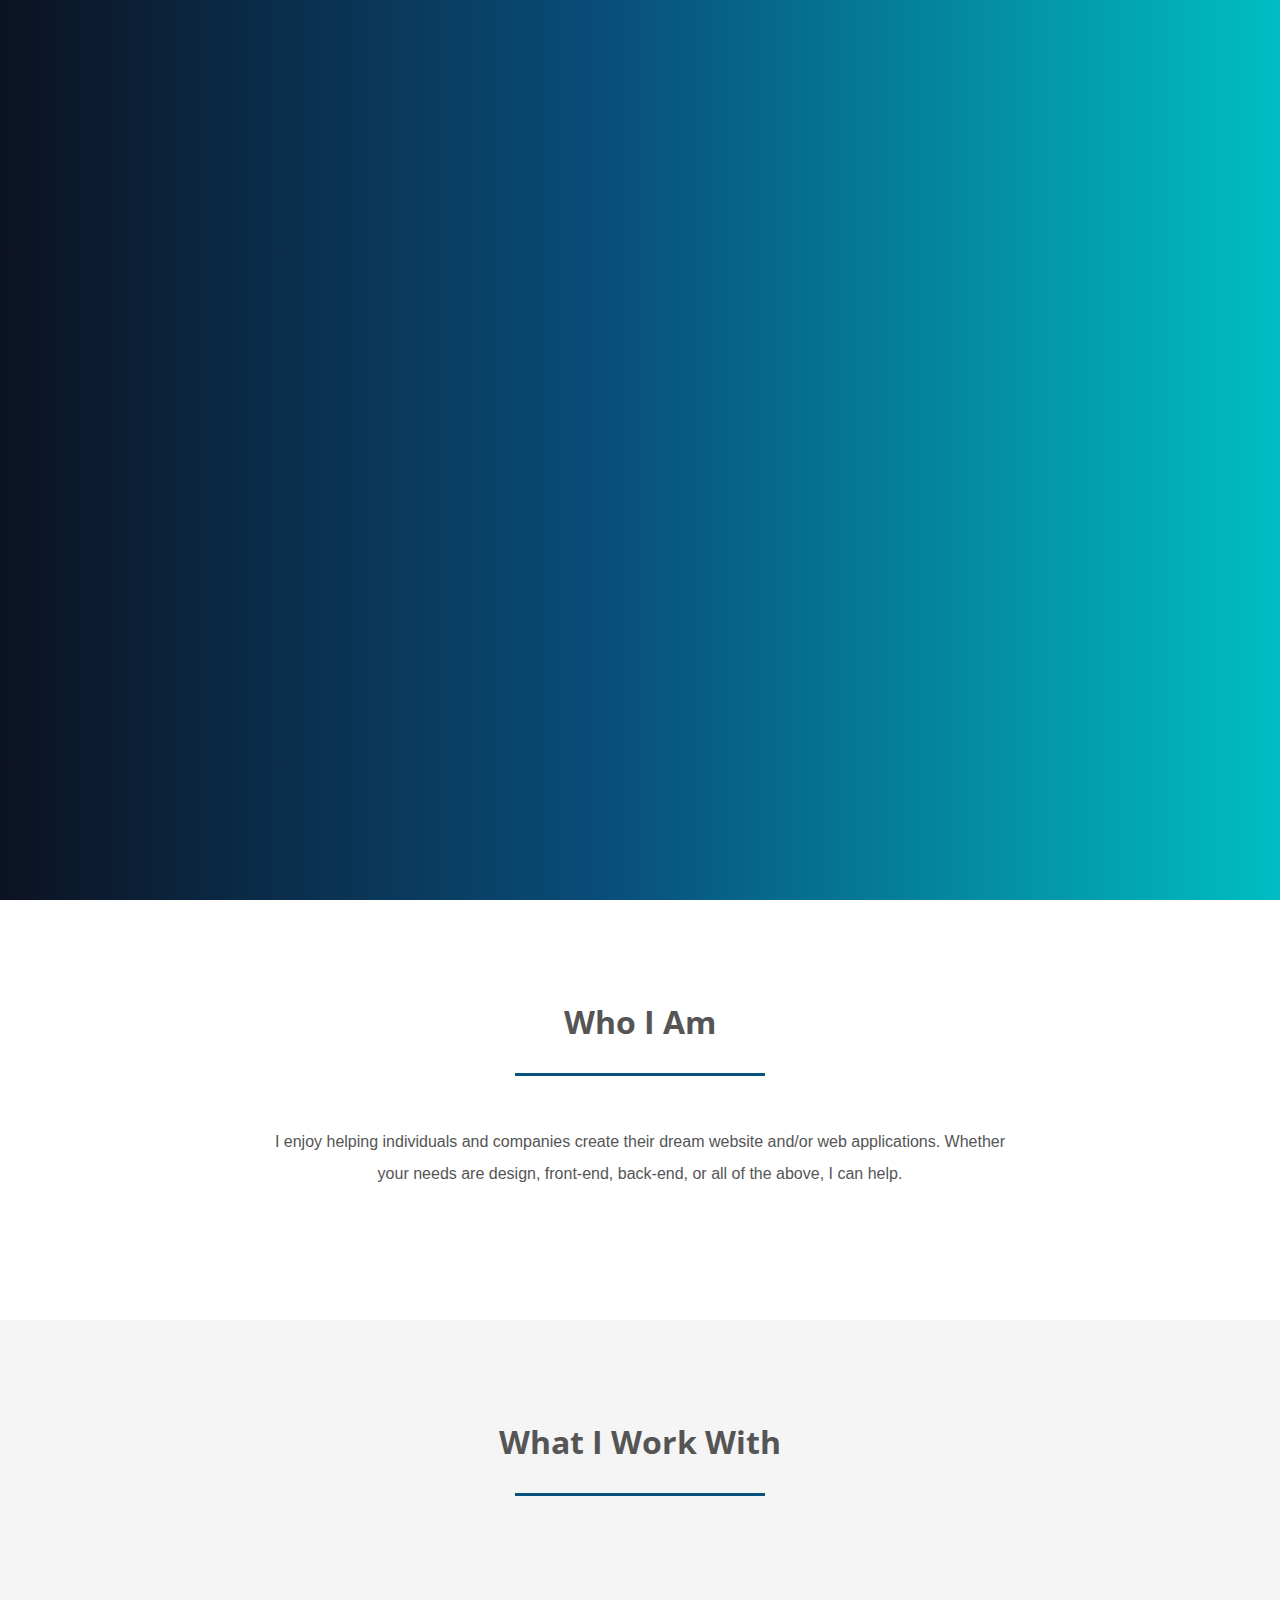
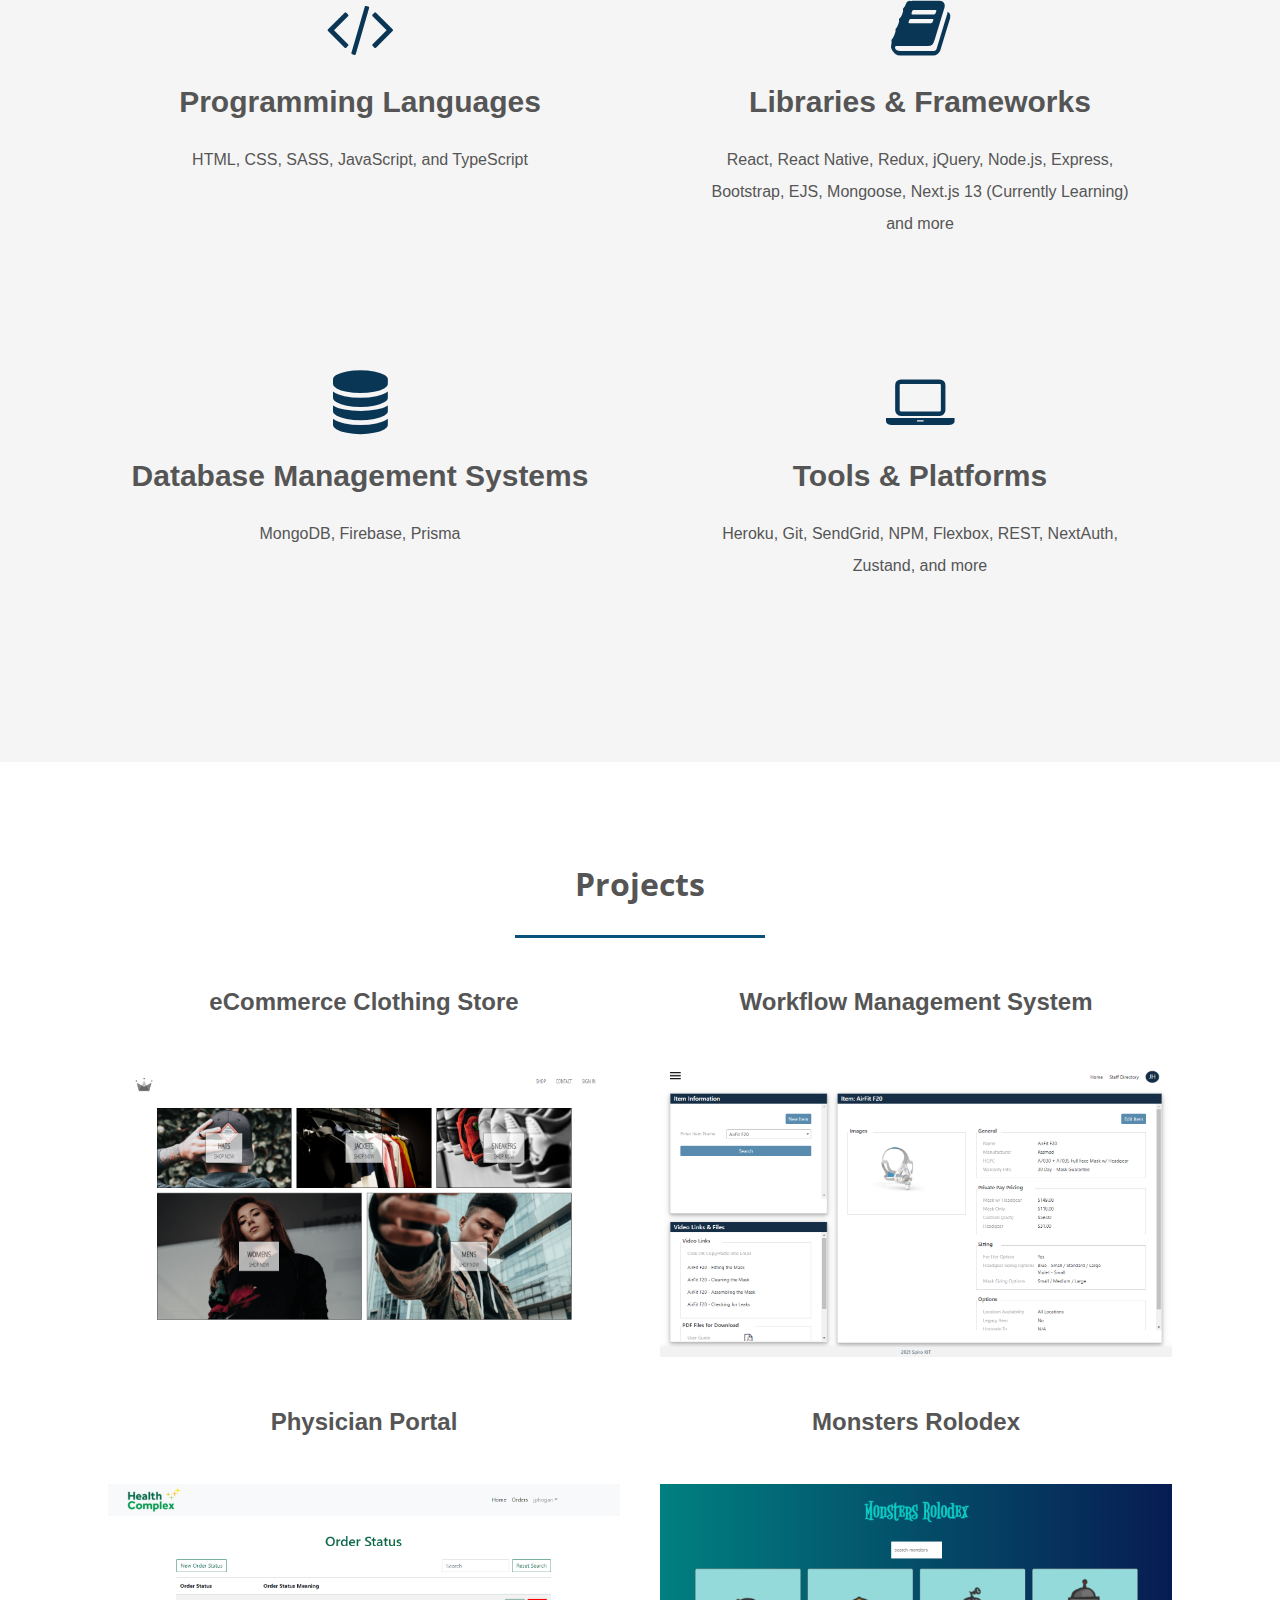
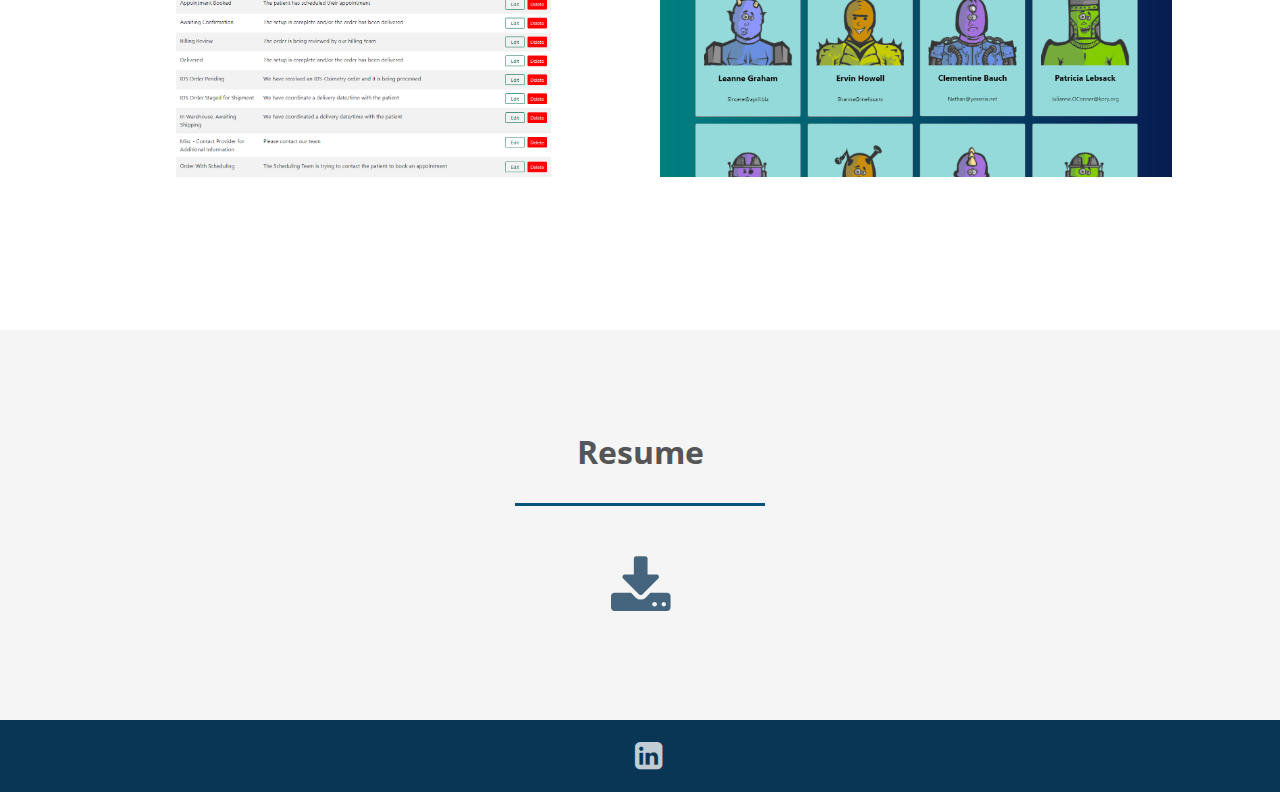
<file: docs/index.html>
<!DOCTYPE html>
<html>
  <head>
    <meta charset="utf-8" />
    <meta name="viewport" content="width=device-width, initial-scale=1" />
    <title>Jay Hogan</title>
    <link
      href="https://fonts.googleapis.com/css?family=Open+Sans"
      rel="stylesheet"
    />
    <link
      href="https://fonts.googleapis.com/css?family=Quicksand"
      rel="stylesheet"
    />
    <link
      rel="stylesheet"
      href="https://maxcdn.bootstrapcdn.com/font-awesome/4.7.0/css/font-awesome.min.css"
    />
    <link rel="shortcut icon" type="image/jpg" href="images/favicon.ico" />
    <link rel="stylesheet" href="styles.css" />
  </head>

  <body>
    <header>
      <h2><a href="/">Jay Hogan</a></h2>
    </header>

    <section class="hero">
      <div
        class="background-image"
        style="
          background: linear-gradient(
            90deg,
            rgba(12, 18, 34, 1) 0%,
            rgba(9, 77, 121, 1) 47%,
            rgba(0, 190, 195, 1) 100%
          );
        "
      ></div>
      <div class="hero-content-area">
        <h1>Full-Stack Web Developer</h1>
        <h3>
          Experienced in designing and developing websites and web applications
        </h3>
      </div>
    </section>

    <section class="about">
      <h3 class="title">Who I Am</h3>
      <hr />
      <p>
        I enjoy helping individuals and companies create their dream website
        and/or web applications. Whether your needs are design, front-end,
        back-end, or all of the above, I can help.
      </p>
    </section>

    <section class="packages">
      <h3 class="title">What I Work With</h3>
      <hr />

      <ul class="grid">
        <li>
          <i class="fa fa-code fa-4x"></i>
          <h4>Programming Languages</h4>
          <p>HTML, CSS, SASS, JavaScript, and TypeScript</p>
        </li>
        <li>
          <i class="fa fa-book fa-4x"></i>
          <h4>Libraries & Frameworks</h4>
          <p>
            React, React Native, Redux, jQuery, Node.js, Express, Bootstrap,
            EJS, Mongoose, Next.js 13 (Currently Learning) and more
          </p>
        </li>
        <li>
          <i class="fa fa-database fa-4x"></i>
          <h4>Database Management Systems</h4>
          <p>MongoDB, Firebase, Prisma</p>
        </li>
        <li>
          <i class="fa fa-laptop fa-4x"></i>
          <h4>Tools & Platforms</h4>
          <p>
            Heroku, Git, SendGrid, NPM, Flexbox, REST, NextAuth, Zustand, and
            more
          </p>
        </li>
      </ul>
    </section>

    <section class="projects">
      <h3 class="title">Projects</h3>
      <hr />
      <ul class="grid">
        <li>
          <h2>eCommerce Clothing Store</h2>
          <div class="container">
            <img class="project-img" src="images/crwn-clothing.png" />
            <div class="overlay">
              <span class="project-description">
                <h2>Stack:</h2>
                <br />
                <ul>
                  <li>React</li>
                  <li>Redux</li>
                  <li>Firebase</li>
                </ul>
                <br />
                <p>
                  GitHub repo:
                  <a
                    href="https://github.com/jayhogan95/crwn-clothing.git"
                    target="_blank"
                    >https://github.com/jayhogan95/crwn-clothing.git</a
                  >
                </p>
              </span>
            </div>
          </div>
        </li>
        <li>
          <h2>Workflow Management System</h2>
          <div class="container">
            <img class="project-img" src="images/kit-project.png" />
            <div class="overlay">
              <span class="project-description">
                <h2>Stack:</h2>
                <br />
                <ul>
                  <li>Node</li>
                  <li>Express</li>
                  <li>MongoDB</li>
                  <li>EJS</li>
                </ul>
                <br />
                <p>GitHub repo currently private</p>
              </span>
            </div>
          </div>
        </li>
        <li>
          <h2>Physician Portal</h2>
          <div class="container">
            <img class="project-img" src="images/phys-portal.png" />
            <div class="overlay">
              <span class="project-description">
                <h2>Stack:</h2>
                <br />
                <ul>
                  <li>Node</li>
                  <li>Express</li>
                  <li>MongoDB</li>
                  <li>EJS</li>
                </ul>
                <br />
                <p>
                  GitHub repo:
                  <a
                    href="https://github.com/jayhogan95/physician-portal.git"
                    target="_blank"
                    >https://github.com/jayhogan95/physician-portal.git</a
                  >
                </p>
              </span>
            </div>
          </div>
        </li>
        <li>
          <h2>Monsters Rolodex</h2>
          <div class="container">
            <img class="project-img" src="images/monster-rolodex.png" />
            <div class="overlay">
              <span class="project-description">
                <h2>Stack:</h2>
                <br />
                <ul>
                  <li>React</li>
                  <li>CSS</li>
                </ul>
                <br />
                <p>
                  GitHub repo:
                  <a
                    href="https://github.com/jayhogan95/monsters-rolodex.git"
                    target="_blank"
                    >https://github.com/jayhogan95/monsters-rolodex.git</a
                  >
                </p>
              </span>
            </div>
          </div>
        </li>
      </ul>
    </section>

    <section class="resume">
      <h3 class="title">Resume</h3>
      <hr />
      <a href="src/resume2023.pdf" target="_blank"
        ><i class="fa fa-download fa-4x"></i
      ></a>
    </section>

    <footer>
      <ul>
        <li>
          <a
            href="https://www.linkedin.com/in/jay-hogan-66610b90"
            target="_blank"
            ><i class="fa fa-linkedin-square fa-2x"></i
          ></a>
        </li>
      </ul>
    </footer>
  </body>
</html>
</file>
<file: docs/styles.css>
/*General Styles*/

* {
	margin: 0;
	padding: 0;
	box-sizing: border-box;
}

html {
	font: normal 16px sans-serif;
	color: #555;
}

ul,
nav {
	list-style: none;
}

a {
	text-decoration: none;
	opacity: 0.75;
	color: #fff;
	cursor: pointer;
}

a:hover {
	opacity: 1;
}

a.btn {
	border-radius: 4px;
	text-transform: uppercase;
	font-weight: bold;
	text-align: center;
	background-color: #3f51b5;
	opacity: 1;
}

section {
	display: flex;
	flex-direction: column;
	align-items: center;
	padding: 100px 80px;
}

section:not(.hero):nth-child(even) {
	background-color: #f5f5f5;
}

.grid {
	width: 100%;
	display: flex;
	flex-wrap: wrap;
	justify-content: center;
}

hr {
	width: 250px;
	height: 3px;
	background-color: #09527c;
	border: 0;
	margin-bottom: 50px;
}

section h3.title {
	text-transform: capitalize;
	font: bold 32px "Open Sans", sans-serif;
	margin-bottom: 30px;
	text-align: center;
}

section p {
	max-width: 775px;
	line-height: 2;
	padding: 0 20px;
	margin-bottom: 30px;
	text-align: center;
}

@media (max-width: 800px) {
	section {
		padding: 50px 20px;
	}
}

/*Header Styles*/

header {
	position: absolute;
	width: 100%;
	display: flex;
	justify-content: space-between;
	align-items: center;
	padding: 35px 100px 0;
	animation: 1s fadein 0.5s forwards;
	opacity: 0;
	color: #fff;
}

@keyframes fadein {
	100% {
		opacity: 1;
	}
}

header h2 {
	font-family: "Quicksand", sans-serif;
}

header nav {
	display: flex;
	margin-right: -15px;
}

header nav li {
	margin: 0 15px;
}

@media (max-width: 800px) {
	header {
		padding: 20px 50px;
		flex-direction: column;
	}

	header h2 {
		margin-bottom: 15px;
	}
}

/*Hero Styles*/

.hero {
	position: relative;
	justify-content: center;
	text-align: center;
	min-height: 100vh;
	color: #fff;
}

.hero .background-image {
	position: absolute;
	top: 0;
	left: 0;
	width: 100%;
	height: 100%;
	background-size: cover;
	z-index: -1;
	background-color: #80a3db;
}

.hero h1 {
	font: bold 60px "Open Sans", sans-serif;
	margin-bottom: 15px;
}

.hero h3 {
	font: normal 28px "Open Sans", sans-serif;
	margin-bottom: 40px;
}

.hero a.btn {
	padding: 20px 46px;
}

.hero-content-area {
	opacity: 0;
	margin-top: 100px;
	animation: 1s slidefade 1s forwards;
}

@keyframes slidefade {
	100% {
		opacity: 1;
		margin: 0;
	}
}

@media (max-width: 800px) {
	.hero {
		min-height: 600px;
	}

	.hero h1 {
		font-size: 48px;
	}

	.hero h3 {
		font-size: 24px;
	}

	.hero a.btn {
		padding: 15px 40px;
	}
}

/*Destinations Section*/

.destinations .grid li {
	height: 350px;
	padding: 20px;
	background-clip: content-box;
	background-size: cover;
	background-position: center;
}

.destinations .grid li.small {
	flex-basis: 30%;
}

.destinations .grid li.large {
	flex-basis: 70%;
}

@media (max-width: 1100px) {
	.destinations .grid li.small,
	.destinations .grid li.large {
		flex-basis: 50%;
	}
}

@media (max-width: 800px) {
	.destinations .grid li.small,
	.destinations .grid li.large {
		flex-basis: 100%;
	}
}

/*Packages Section*/

.packages .grid li {
	padding: 50px;
	flex-basis: 50%;
	text-align: center;
}

.packages .grid li i {
	color: #0A3656;
}

.packages .grid li h4 {
	font-size: 30px;
	margin: 25px 0;
}

@media (max-width: 800px) {
	.packages .grid li {
		flex-basis: 100%;
		padding: 20px;
	}
}

/*Projects Section*/

.projects .container {
	position: relative;
	width: 100%;
	padding: 20px;
	margin-bottom: 5%;
}

.projects .grid li h2 {
	text-align: center;
	padding-bottom: 5%;
}

.project-img {
	width: 40vw;
	height: auto;
}

.overlay {
	position: absolute;
	top: 0;
	bottom: 0;
	left: 0;
	right: 0;
	height: 100%;
	width: 100%;
	opacity: 0;
	transition: .5s ease;
	background-color: #076589;
}

.container:hover .overlay {
	opacity: 0.8;
	cursor: pointer;
}

.project-description {
	color: white;
	font-size: 20px;
	position: absolute;
	top: 50%;
	left: 50%;
	-webkit-transform: translate(-50%, -50%);
	-ms-transform: translate(-50%, -50%);
	transform: translate(-50%, -50%);
	text-align: center;
}

/*Contact Section*/

.resume a i {
	color: #0A3656;
}

@media (max-width: 1000px) {
	.contact form input {
		flex-basis: 100%;
		margin: 0 0 20px 0;
	}
}

/*Footer Section*/

footer {
	display: flex;
	align-items: center;
	justify-content: space-around;
	background-color: #0A3656;
	color: #fff;
	padding: 20px 0;
}

footer ul {
	display: flex;
}

footer ul li {
	margin-left: 16px;
}

footer p {
	text-transform: uppercase;
	font-size: 14px;
	opacity: 0.6;
	align-self: center;
}

@media (max-width: 1100px) {
	footer {
		flex-direction: column;
	}

	footer p {
		text-align: center;
		margin-bottom: 20px;
	}

	footer ul li {
		margin: 0 8px;
	}
}
</file>
